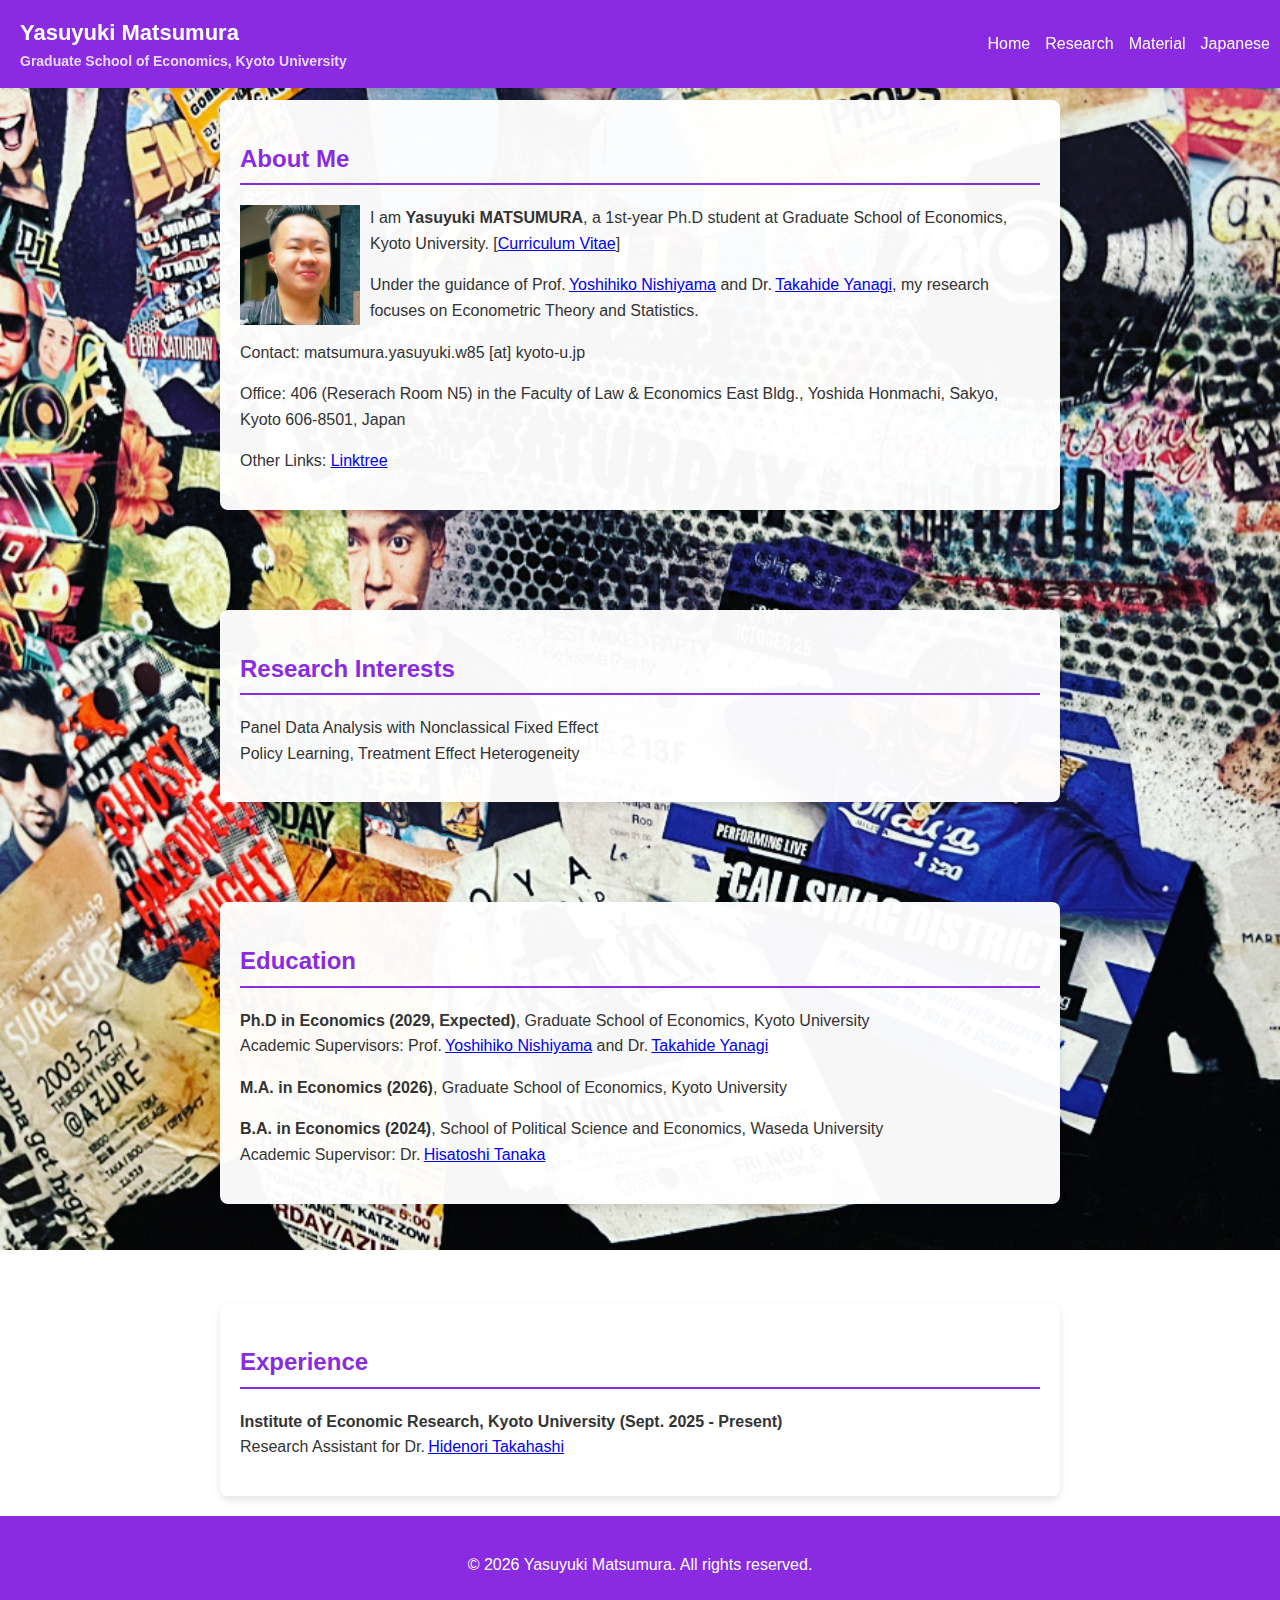
<file: index.html>
<!DOCTYPE html>
<html lang="en">
<head>
    <meta charset="UTF-8">
    <meta name="viewport" content="width=device-width, initial-scale=1.0">
    <title>Yasuyuki Matsumura - Home</title>
    <link rel="stylesheet" href="style.css">
</head>
<body>
    <header class="header">
        <div class="logo">
            Yasuyuki Matsumura <span> Graduate School of Economics, Kyoto University </span>
        </div>
        <nav class="nav">
            <a href="index.html">Home</a>
            <a href="research.html">Research</a>
            <a href="material.html">Material</a>
            <a href="japanese.html">Japanese</a>
        </nav>
    </header>

    <section id="about">
        <div class="container">
            <h2>About Me</h2>
            <img src="me-2.png" alt="My Photo" class="profile-photo">
            <p>I am <b>Yasuyuki MATSUMURA</b>, a 1st-year Ph.D student at Graduate School of Economics, Kyoto University. [<a href="CV_YASUYUKI_MATSUMURA.pdf" target="_blank">Curriculum Vitae</a>] 
            </p>
            <p> Under the guidance of 
                Prof.&thinsp;<a href="https://www.kier.kyoto-u.ac.jp/en/faculty/387/" target="_blank">Yoshihiko Nishiyama</a> and
                Dr.&thinsp;<a href="https://sites.google.com/view/takahide-yanagi/" target="_blank">Takahide Yanagi</a>,
                my research focuses on Econometric Theory and Statistics.
            </p>
            <p>Contact: matsumura.yasuyuki.w85 [at] kyoto-u.jp</p>
            <p>Office: 406 (Reserach Room N5) in the Faculty of Law & Economics East Bldg., Yoshida Honmachi, Sakyo, Kyoto 606-8501, Japan</p> 
            <p>Other Links: <a href="https://linktr.ee/yasu0704xx" target="_blank">Linktree</a></p>
        </div>
    </section>

    
    <section id="research">
        <div class="container">
            <h2>Research Interests</h2>
            <p>
               Panel Data Analysis with Nonclassical Fixed Effect 
                <br>Policy Learning, Treatment Effect Heterogeneity
            </p>            
        </div>
    </section>

    
    <section id="education">
        <div class="container">
        <h2>Education</h2>
            <p><b>Ph.D in Economics (2029, Expected)</b>, Graduate School of Economics, Kyoto University
                <br>Academic Supervisors: Prof.&thinsp;<a href="https://www.kier.kyoto-u.ac.jp/en/faculty/387/" target="_blank">Yoshihiko Nishiyama</a> and Dr.&thinsp;<a href="https://sites.google.com/view/takahide-yanagi/" target="_blank">Takahide Yanagi</a></p> 
            <p><b>M.A. in Economics (2026)</b>, Graduate School of Economics, Kyoto University</p>
            <p><b>B.A. in Economics (2024)</b>, School of Political Science and Economics, Waseda University
                <br>Academic Supervisor: Dr.&thinsp;<a href="https://w-rdb.waseda.jp/html/100000609_en.html" target="_blank">Hisatoshi Tanaka</a></p>
        </div>
    </section>

    <section id="experience">
        <div class="container">
        <h2>Experience</h2>
            <p><b>Institute of Economic Research, Kyoto University (Sept. 2025 - Present)</b>
                <br>Research Assistant for Dr.&thinsp;<a href="https://sites.google.com/site/hidenoritakahashiutoronto/" target="_blank">Hidenori Takahashi</a> </p> 
        </div>
    </section>


  

    <footer>
        <p>&copy; 2026 Yasuyuki Matsumura. All rights reserved.</p>
    </footer>
</body>
</html>
</file>
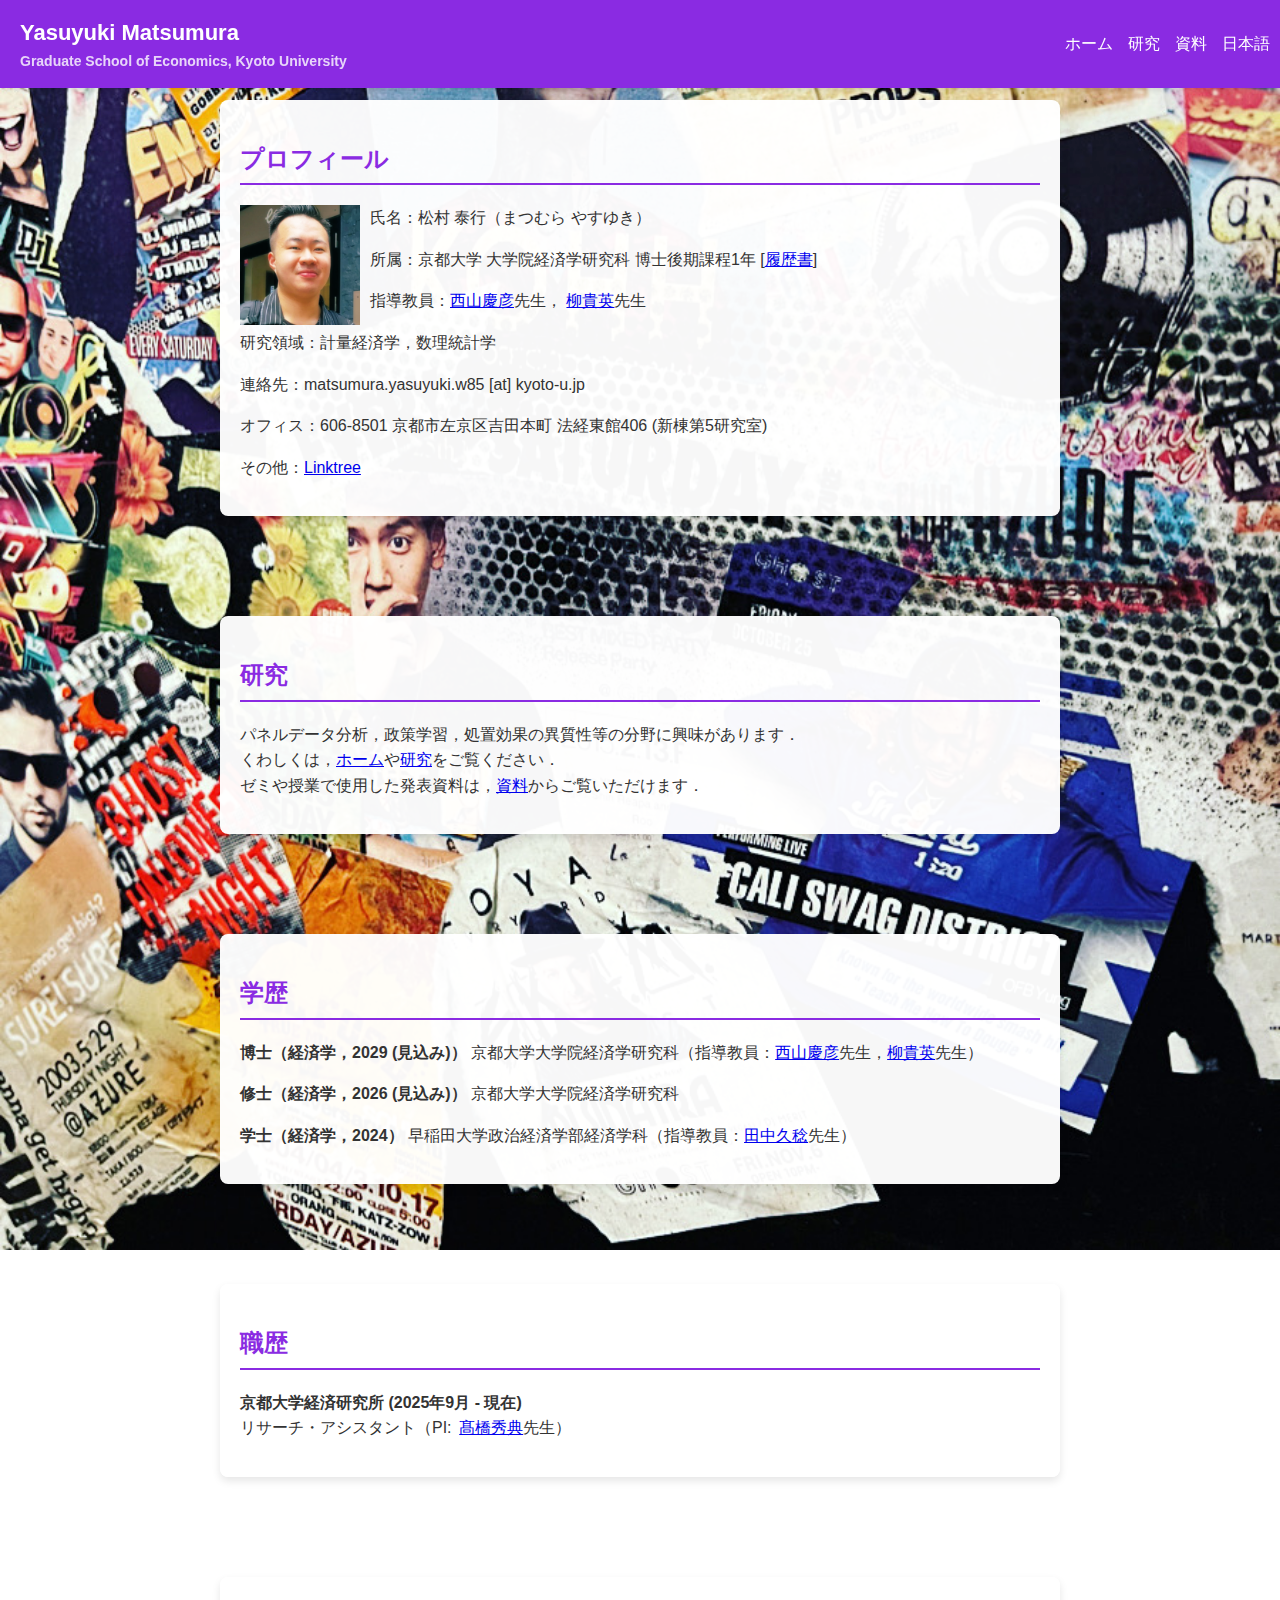
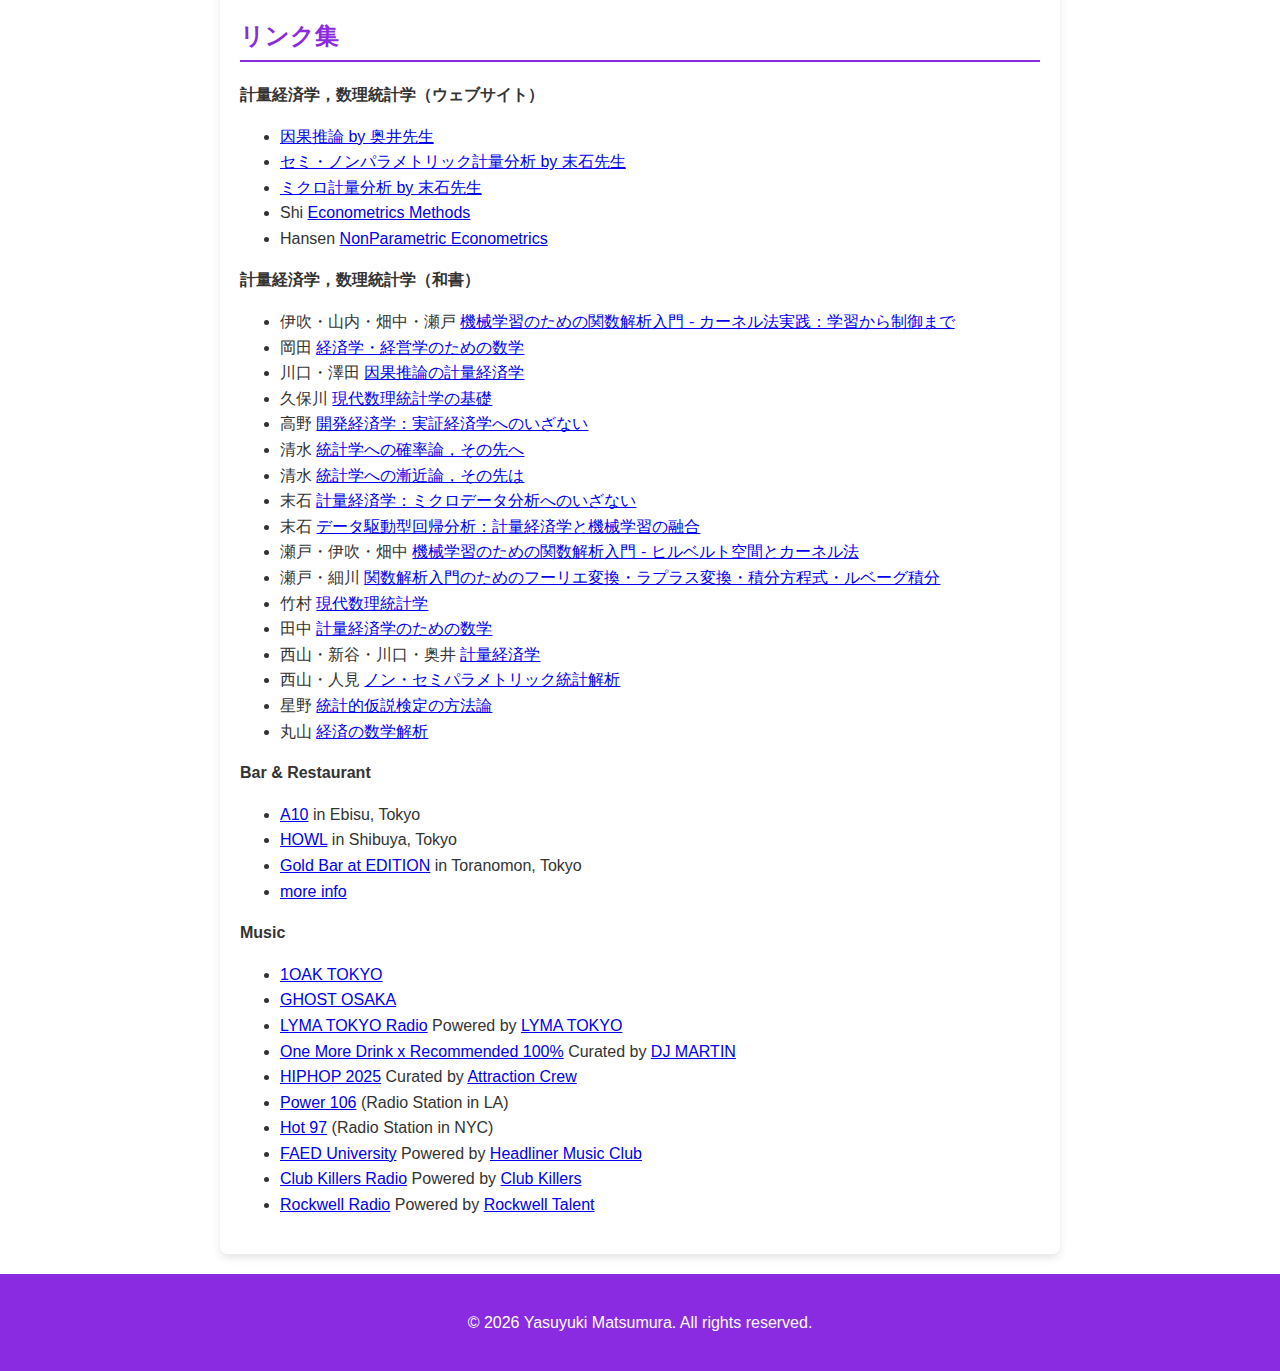
<file: japanese.html>
<!DOCTYPE html>
<html lang="ja">
<head>
    <meta charset="UTF-8">
    <meta name="viewport" content="width=device-width, initial-scale=1.0">
    <title>松村 泰行 - 日本語</title>
    <link rel="stylesheet" href="style.css">
</head>
<body>
    <header class="header">
        <div class="logo">
            Yasuyuki Matsumura <span> Graduate School of Economics, Kyoto University </span>
        </div>
        <nav class="nav">
            <a href="index.html">ホーム</a>
            <a href="research.html">研究</a>
            <a href="material.html">資料</a>
            <a href="japanese.html">日本語</a>
        </nav>
    </header>

    <section id="about">
        <div class="container">
            <h2>プロフィール</h2>
            <img src="me-2.png" alt="My Photo" class="profile-photo">
            <p>氏名：松村 泰行（まつむら やすゆき） </p>
            <p>所属：京都大学 大学院経済学研究科 博士後期課程1年 [<a href="CV_YASUYUKI_MATSUMURA_JPN.pdf" target="_blank">履歴書</a>] </p>
            <p>指導教員：<a href="https://www.kier.kyoto-u.ac.jp/faculty/387/" target="_blank">西山慶彦</a>先生，
                        <a href="https://sites.google.com/view/takahide-yanagi/japanese?authuser=0" target="_blank">柳貴英</a>先生
            </p>
            <p>研究領域：計量経済学，数理統計学</p>
            <p>連絡先：matsumura.yasuyuki.w85 [at] kyoto-u.jp</p>
            <p>オフィス：606-8501 京都市左京区吉田本町 法経東館406 (新棟第5研究室)</p>
            <p>その他：<a href="https://linktr.ee/yasu0704xx" target="_blank">Linktree</a></p>
        </div>
    </section>

     <section id="research">
        <div class="container">
            <h2>研究</h2>
            <p> パネルデータ分析，政策学習，処置効果の異質性等の分野に興味があります．
            <br> くわしくは，<a href="index.html">ホーム</a>や<a href="research.html">研究</a>をご覧ください．
            <br> ゼミや授業で使用した発表資料は，<a href="material.html">資料</a>からご覧いただけます． </p>
        </div>
    </section>


    
    <section id="education">
        <div class="container">
            <h2>学歴</h2>
            <p><b>博士（経済学，2029 (見込み)）</b> 京都大学大学院経済学研究科（指導教員：<a href="https://www.kier.kyoto-u.ac.jp/faculty/387/" target="_blank">西山慶彦</a>先生，<a href="https://sites.google.com/view/takahide-yanagi/japanese?authuser=0" target="_blank">柳貴英</a>先生） </p>
            <p><b>修士（経済学，2026 (見込み)）</b> 京都大学大学院経済学研究科 </p>
            <p><b>学士（経済学，2024）</b> 早稲田大学政治経済学部経済学科（指導教員：<a href="https://w-rdb.waseda.jp/html/100000609_ja.html" target="_blank">田中久稔</a>先生）</p>
        </div>
    </section>

    <section id="experience">
        <div class="container">
        <h2>職歴</h2>
            <p><b>京都大学経済研究所 (2025年9月 - 現在)</b>
                <br>リサーチ・アシスタント（PI: &thinsp;<a href="https://sites.google.com/site/hidenoritakahashiutoronto/" target="_blank">髙橋秀典</a>先生） </p> 
        </div>
    </section>
    
    <section id="Link">
        <div class="container">
            <h2>リンク集</h2>
            <p><b>計量経済学，数理統計学（ウェブサイト）</b></p>
            <ul>
                <li> <a href="https://sites.google.com/site/okuiryoeconomics/%E6%8E%88%E6%A5%AD-teaching" target="_blank">因果推論 by 奥井先生</a> </li>
                <li> <a href="https://sites.google.com/site/naoyasueishij/teaching/nonpara?authuser=0" target="_blank">セミ・ノンパラメトリック計量分析 by 末石先生</a> </li>
                <li> <a href="https://sites.google.com/site/naoyasueishij/teaching/%E3%83%9F%E3%82%AF%E3%83%AD%E8%A8%88%E9%87%8F%E5%88%86%E6%9E%90" target="_blank">ミクロ計量分析 by 末石先生</a> </li>
                <li> Shi <a href="https://users.ssc.wisc.edu/~xshi/econ715.html" target="_blank">Econometrics Methods</a> </li>
                <li> Hansen <a href="https://users.ssc.wisc.edu/~bhansen/718/718.htm" target="_blank">NonParametric Econometrics</a> </li>
            </ul>
            <p><b>計量経済学，数理統計学（和書）</b></p>
            <ul>
                <li> 伊吹・山内・畑中・瀬戸 <a href="https://www.nippyo.co.jp/shop/book/8108.html" target="_blank">機械学習のための関数解析入門 - カーネル法実践：学習から制御まで</a> </li>
                <li> 岡田 <a href="https://str.toyokeizai.net/books/9784492312988/" target="_blank">経済学・経営学のための数学</a> </li>                
                <li> 川口・澤田 <a href="https://www.nippyo.co.jp/shop/book/9359.html" target="_blank">因果推論の計量経済学</a> </li>
                <li> 久保川 <a href="https://www.kyoritsu-pub.co.jp/book/b10003681.html" target="_blank">現代数理統計学の基礎</a> </li>    
                <li> 高野 <a href="https://www.nippyo.co.jp/shop/book/9500.html" target="_blank">開発経済学：実証経済学へのいざない</a> </li>
                <li> 清水 <a href="https://www.rokakuho.co.jp/data/books/0125.html" target="_blank">統計学への確率論，その先へ</a> </li>
                <li> 清水 <a href="https://www.rokakuho.co.jp/data/books/0126.html" target="_blank">統計学への漸近論，その先は</a> </li>
                <li> 末石 <a href="https://www.nippyo.co.jp/shop/book/6899.html" target="_blank">計量経済学：ミクロデータ分析へのいざない</a> </li>
                <li> 末石 <a href="https://www.nippyo.co.jp/shop/book/9267.html" target="_blank">データ駆動型回帰分析：計量経済学と機械学習の融合</a> </li>
                <li> 瀬戸・伊吹・畑中 <a href="https://www.rokakuho.co.jp/data/books/0171.html" target="_blank">機械学習のための関数解析入門 - ヒルベルト空間とカーネル法</a> </li>
                <li> 瀬戸・細川 <a href="https://www.rokakuho.co.jp/data/books/0173.html" target="_blank">関数解析入門のためのフーリエ変換・ラプラス変換・積分方程式・ルベーグ積分</a> </li>
                <li> 竹村 <a href="https://www.gakujutsu.co.jp/product/978-4-7806-0860-1/" target="_blank">現代数理統計学</a> </li>
                <li> 田中 <a href="https://www.nippyo.co.jp/shop/book/8108.html" target="_blank">計量経済学のための数学</a> </li>
                <li> 西山・新谷・川口・奥井 <a href="https://www.yuhikaku.co.jp/books/detail/9784641053854" target="_blank">計量経済学</a> </li>
                <li> 西山・人見 <a href="https://www.kyoritsu-pub.co.jp/book/b10031225.html" target="_blank">ノン・セミパラメトリック統計解析</a> </li>
                <li> 星野 <a href="https://www.nippyo.co.jp/shop/book/9561.html" target="_blank">統計的仮説検定の方法論</a> </li>
                <li> 丸山 <a href="https://www.maruzen-publishing.co.jp/book/b10121288.html" target="_blank">経済の数学解析</a> </li>
            </ul>
           
            <p><b>Bar & Restaurant</b></p>
            <ul>
                <li><a href="https://a10club.jp/" target="_blank">A10</a> in Ebisu, Tokyo</li>
                <li><a href="https://wam-inc.jp/howl/" target="_blank">HOWL</a> in Shibuya, Tokyo</li>
                <li><a href="https://www.goldbaratedition.com/" target="_blank">Gold Bar at EDITION</a> in Toranomon, Tokyo</li>
                <li><a href="https://www.instagram.com/yasu0704_healthy/" target="_blank">more info</a></li>
            </ul>
            <p><b>Music</b></p>
            <ul>
                <li><a href="https://www.1oaktokyo.com/" target="_blank">1OAK TOKYO</a> </li>
                <li><a href="https://www.ghostosaka.com/" target="_blank">GHOST OSAKA</a> </li>
                <li><a href="https://www.mixcloud.com/lymatokyoradio/" target="_blank">LYMA TOKYO Radio</a> Powered by <a href="https://www.instagram.com/lymatokyo/" target="_blank">LYMA TOKYO</a></li>
                <li><a href="https://open.spotify.com/playlist/4Tv6YXcq1hIa2DT79xtl44?si=IX51Z94eTeSUbQXxFVX8vw&pi=NrELdxUHTQ2b8&nd=1&dlsi=2e2f91e24bb44a8a" target="_blank">One More Drink x Recommended 100%</a> Curated by <a href="https://www.instagram.com/iamdjmartin_/" target="_blank">DJ MARTIN</a></li>
                <li><a href="https://open.spotify.com/playlist/7ni1syllXVGeA3M954DQ5F?si=JaE9vpVgSuCo_CB7aaGhMw&pi=SOabog6aTY6bk&nd=1&dlsi=d99514a2611c404e" target="_blank">HIPHOP 2025</a> Curated by <a href="https://osaka.gala-resort.jp/regular/gala-thursday/" target="_blank">Attraction Crew</a></li>                
                <li><a href="https://www.power106.com/" target="_blank">Power 106</a> (Radio Station in LA)</li>
                <li><a href="https://www.hot97.com/" target="_blank">Hot 97</a> (Radio Station in NYC)</li>
                <li><a href="https://www.mixcloud.com/headlinermusic/" target="_blank">FAED University</a> Powered by <a href="https://headlinermusicclub.com/?utm_source=hoobe&utm_medium=social" target="_blank">Headliner Music Club</a></li>
                <li><a href="https://www.mixcloud.com/ClubKillers/" target="_blank">Club Killers Radio</a> Powered by <a href="https://clubkillers.com/" target="_blank">Club Killers</a> </li> 
                <li><a href="https://www.mixcloud.com/RockwellRadio/" target="_blank">Rockwell Radio</a> Powered by <a href="https://www.rockwelltalent.com/" target="_blank">Rockwell Talent</a> </li> 
            </ul>
        </div>
    </section>
  

    <footer>
        <p>&copy; 2026 Yasuyuki Matsumura. All rights reserved.</p>
    </footer>
</body>
</html>
</file>
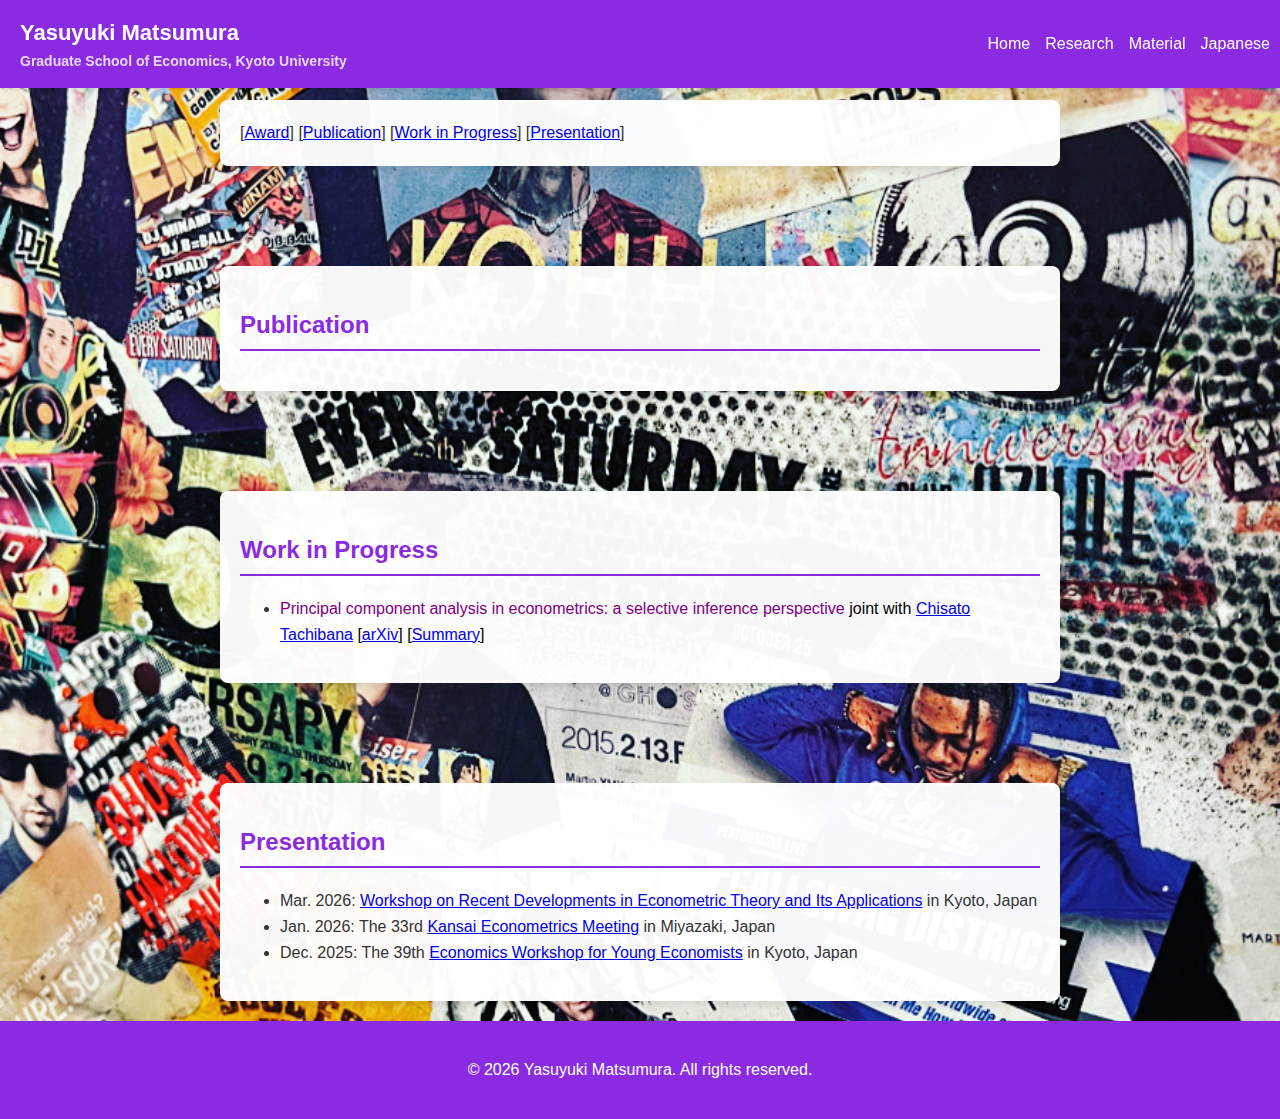
<file: research.html>
<!DOCTYPE html>
<html lang="en">
<head>
    <meta charset="UTF-8">
    <meta name="viewport" content="width=device-width, initial-scale=1.0">
    <title>Yasuyuki Matsumura - Research</title>
    <link rel="stylesheet" href="style.css">
</head>
<body>
    <header class="header">
        <div class="logo">
            Yasuyuki Matsumura <span> Graduate School of Economics, Kyoto University </span>
        </div>
        <nav class="nav">
            <a href="index.html">Home</a>
            <a href="research.html">Research</a>
            <a href="material.html">Material</a>
            <a href="japanese.html">Japanese</a>
        </nav>
    </header>

      <div class="container">
        <nav class="tabs">
          [<a class="btn" href="#awards">Award</a>]
          [<a class="btn" href="#publications">Publication</a>]
          [<a class="btn" href="#work-in-progress">Work in Progress</a>]
          [<a class="btn" href="#presentations">Presentation</a>]
        </nav>
      </div>
    
       <div class="container">
            <h2 id="publications">Publication</h2>
       </div>
    
       <div class="container">
          <h2 id="work-in-progress">Work in Progress</h2>
            <ul>
                <li> 
                      <span style="color:purple;">Principal component analysis in econometrics: a selective inference perspective</span>
                      <span style="color:#000;">joint with <a href="https://www.reddy.e.u-tokyo.ac.jp/member/tachibana.html#" target="_blank">Chisato Tachibana</a> [<a href="https://arxiv.org/abs/2511.10419v2" target="_blank">arXiv</a>] [<a href="Slides/arXiv-2511.10419-1shot-summary.pdf" target="_blank">Summary</a>]</span>
                </li>
                <!-- <li><p style="color: purple;">Selective Inference in Regression Discontinuity Designs: Exploiting High-Dimensional Covariates</p></li> --> 
            </ul>
       </div>


       <div class="container">
            <h2 id="presentations">Presentation</h2>
            <ul>
                <li> Mar. 2026: <a href="https://www.kier.kyoto-u.ac.jp/en/workshop_category/econometrics/" target="_blank">Workshop on Recent Developments in Econometric Theory and Its Applications</a> in Kyoto, Japan </li>
                <li> Jan. 2026: The 33rd <a href="https://sites.google.com/view/keiryo-keizai-kenkyu/" target="_blank">Kansai Econometrics Meeting</a> in Miyazaki, Japan </li>
                <li> Dec. 2025: The 39th <a href="https://sites.google.com/site/kansaimacro/" target="_blank">Economics Workshop for Young Economists</a> in Kyoto, Japan </li>
            </ul>           
       </div>

    <footer>
        <p>&copy; 2026 Yasuyuki Matsumura. All rights reserved.</p>
    </footer>
</body>
</html>
</file>
<file: style.css>
body {
    margin: 0;
    font-family: 'Arial', sans-serif;
    line-height: 1.6;
    background: url('ghost.JPG') no-repeat center center fixed;
    background-size: cover;
    color: #333;
}

/* 背景画像に透かし効果を適用 */
body::before {
    content: "";
    position: absolute;
    top: 0;
    left: 0;
    width: 100vw;
    height: 100vh;
    background: url('ghost.JPG') no-repeat center center fixed;
    background-size: cover;
    opacity: 0.3; /* 透明度調整 */
    z-index: -1;
}

/* ヘッダー */
.header {
    position: fixed;
    top: 0;
    left: 0;
    width: 100%;
    background: #8a2be2;
    color: white;
    box-shadow: 0 2px 5px rgba(0, 0, 0, 0.1);
    display: flex;
    align-items: center;
    justify-content: space-between;
    padding: 15px 20px;
    z-index: 1000;
}

/* ロゴ */
.logo {
    font-size: 22px;
    font-weight: bold;
}

.logo span {
    font-size: 14px;
    display: block;
    opacity: 0.8;
}

/* ナビゲーション */
.nav {
    display: flex;
    flex-wrap: wrap;  /* 画面幅が狭いときに折り返し */
    justify-content: flex-end;  /* 右寄せ */
    gap: 15px;  /* リンク間の余白 */
    padding-right: 20px;  /* 右側の余白を調整 */
    margin-right: 10px; 
}

.nav a {
    color: white;
    text-decoration: none; /* 下線を消す */
}


/* メインコンテンツ */
.container {
    max-width: 800px;
    margin: 100px auto 20px;
    padding: 20px;
    background: rgba(255, 255, 255, 0.97);
    border-radius: 8px;
    box-shadow: 0 4px 8px rgba(0, 0, 0, 0.1);
}

.profile-photo {
    width: 120px; 
    height: 120px; 
    display: block;
    object-fit: cover; /* 画像のアスペクト比を保持 */
    float: left; /* 左に寄せる */
    margin-right: 10px; /* テキストとの間に余白 */
}
/* 見出し */
h2 {
    color: #8a2be2;
    border-bottom: 2px solid #8a2be2;
    padding-bottom: 5px;
}

/* フッター */
footer {
    text-align: center;
    padding: 20px;
    background: #8a2be2;
    color: white;
    margin
</file>
